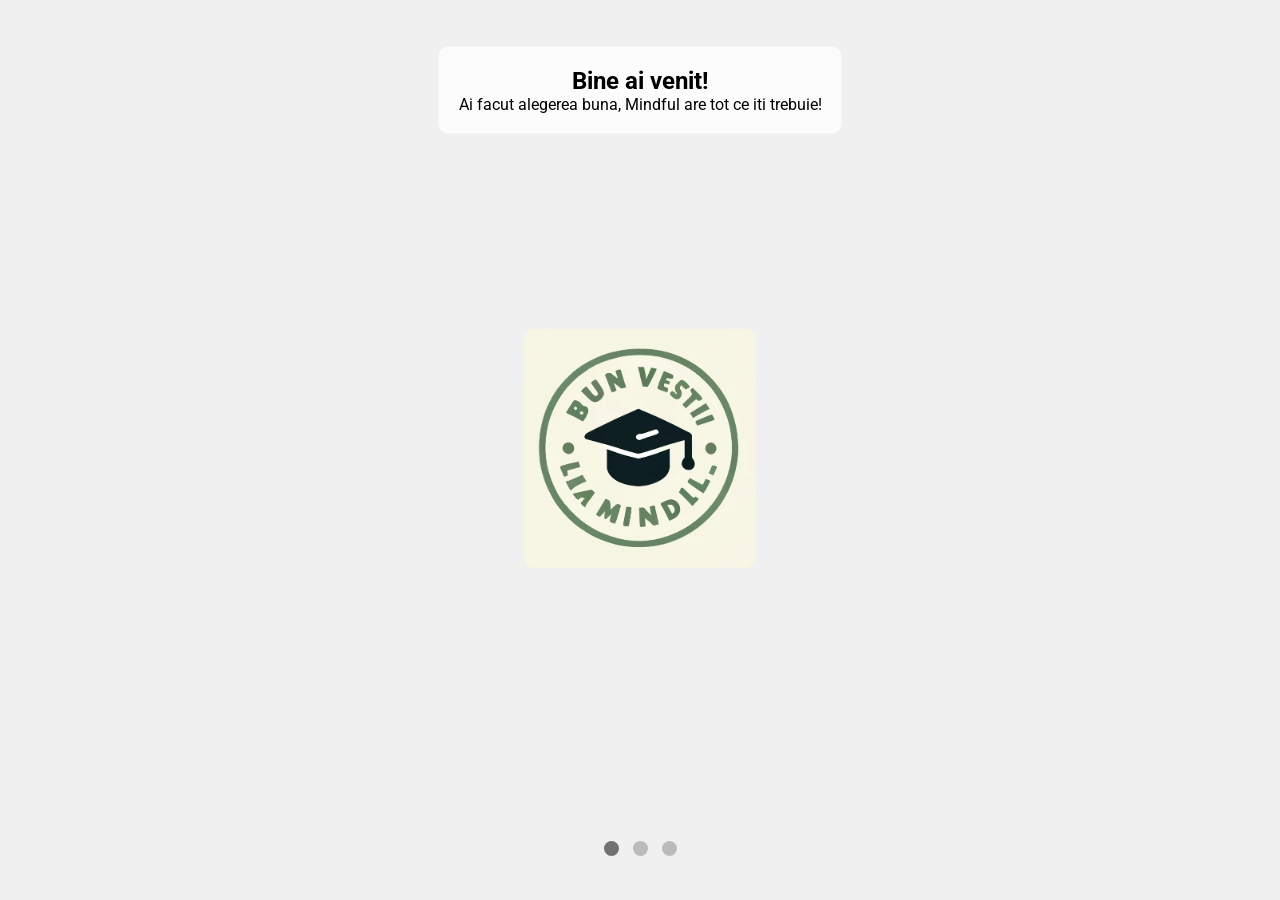
<file: intro.html>
<!DOCTYPE html>
<html lang="ro">
<head>
    <meta charset="UTF-8">
    <meta name="viewport" content="width=device-width, initial-scale=1.0">
    <title>Mindful: Introducere</title>
    <link rel="stylesheet" href="intro.css">
    <link href="https://fonts.googleapis.com/css2?family=Roboto:wght@400;500;700&display=swap" rel="stylesheet">
</head>
<body>
    <div class="slideshow-container">

        <div class="slide fade">
            <div class="text">
                <h2>Bine ai venit!</h2>
                <p>Ai facut alegerea buna, Mindful are tot ce iti trebuie!</p>
            </div>
            <img src="assets/slide1new1.png" alt="Slide 1 Image">
        </div>

        <div class="slide fade">
            <div class="text">
                <h2>V2.0.0 este aici!</h2>
                <p>Acum sub forma de site si compatibil cu toate dispozitivele!</p>
            </div>
            <img src="assets/slide2new.png" alt="Slide 2 Image">
        </div>

        <div class="slide fade">
            <div class="text">
                <h2>Mindful AI</h2>
                <p>Mindful AI: Împuternicirea Minților, Transformarea Viitorului.</p>
            </div>
            <img src="assets/slide3.png" alt="Slide 3 Image">
        </div>

    </div>

    <div class="dots-container">
        <span class="dot" onclick="currentSlide(1)"></span>
        <span class="dot" onclick="currentSlide(2)"></span>
        <span class="dot" onclick="currentSlide(3)"></span>
    </div>

    <script src="intro.js"></script>
</body>
</html>
</file>
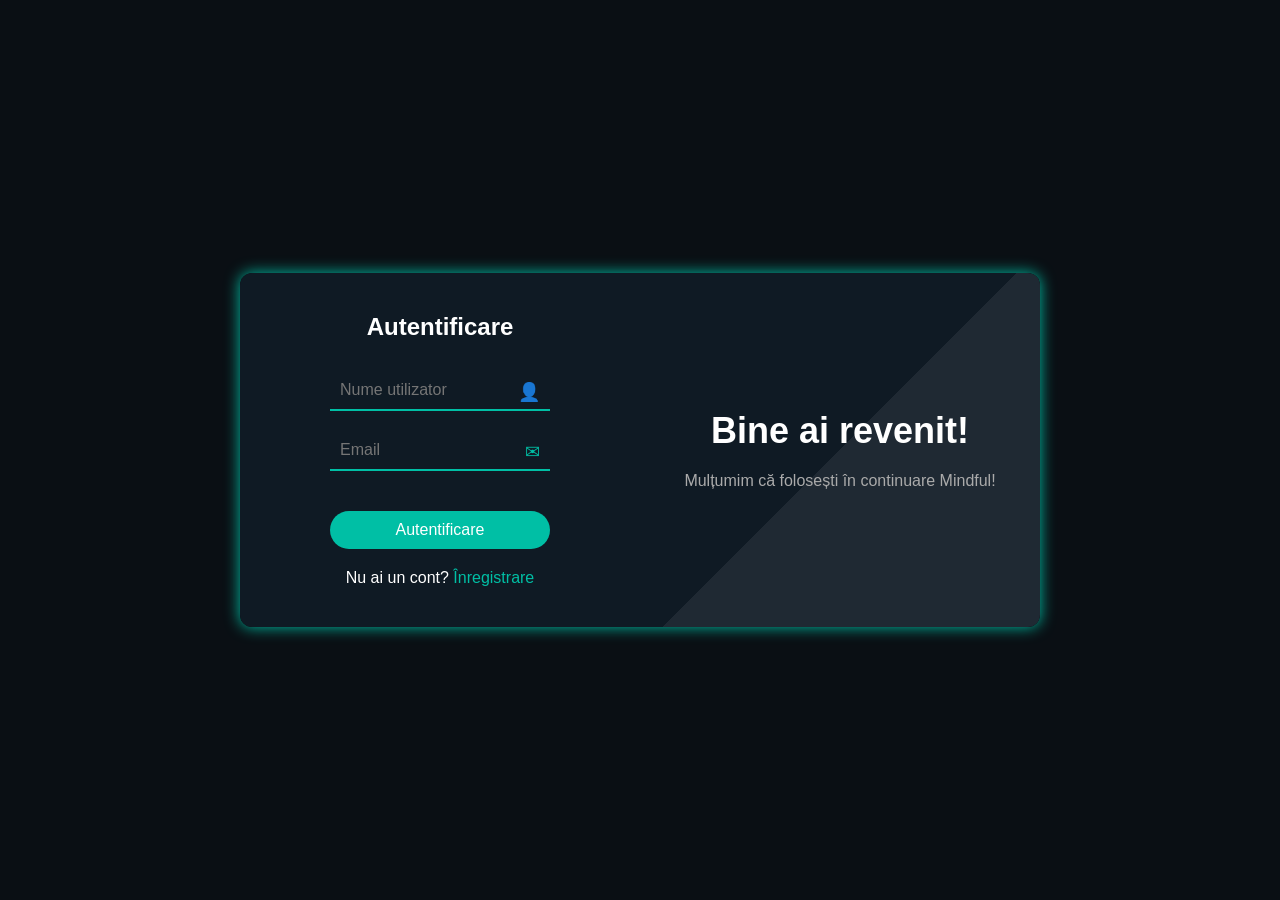
<file: signin.html>
<!DOCTYPE html>
<html lang="ro">
<head>
    <meta charset="UTF-8">
    <meta name="viewport" content="width=device-width, initial-scale=1.0">
    <title>Autentificare</title>
    <link rel="stylesheet" href="sign.css">
</head>
<body>
    <div class="container">
        <div class="login-box">
            <div class="left-box">
                <h2>Autentificare</h2>
                <form id="signin-form" action="login.php" method="POST">
                    <div class="textbox">
                        <input type="text" id="username-signin" name="username" placeholder="Nume utilizator" required>
                        <span class="icon">&#128100;</span>
                    </div>
                    <div class="textbox">
                        <input type="email" id="email-signin" name="email" placeholder="Email" required>
                        <span class="icon">&#9993;</span>
                    </div>
                    <button type="submit">Autentificare</button>
                    <p>Nu ai un cont? <a href="signup.html">Înregistrare</a></p>
                </form>
            </div>
            <div class="right-box">
                <h1>Bine ai revenit!</h1>
                <p>Mulțumim că folosești în continuare Mindful!</p>
            </div>
        </div>
    </div>
</body>
</html>
</file>
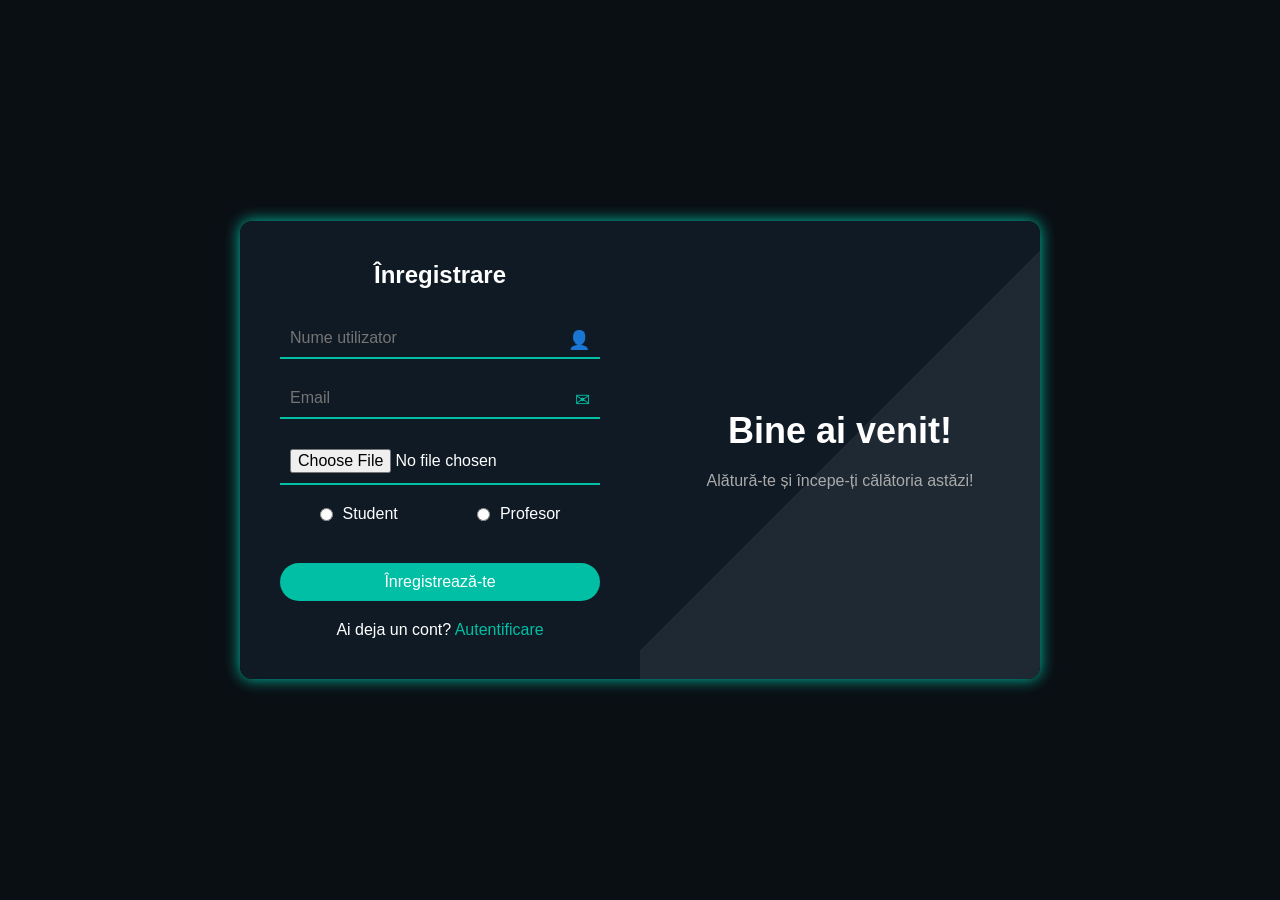
<file: signup.html>
<!DOCTYPE html>
<html lang="ro">
<head>
    <meta charset="UTF-8">
    <meta name="viewport" content="width=device-width, initial-scale=1.0">
    <title>Înregistrare</title>
    <link rel="stylesheet" href="sign.css">
</head>
<body>
    <div class="container">
        <div class="login-box">
            <div class="left-box">
                <h2>Înregistrare</h2>
                <form id="signup-form" action="register.php" method="POST" enctype="multipart/form-data">
                    <div class="textbox">
                        <input type="text" id="username-signup" name="username" placeholder="Nume utilizator" required>
                        <span class="icon">&#128100;</span>
                    </div>
                    <div class="textbox">
                        <input type="email" id="email-signup" name="email" placeholder="Email" required>
                        <span class="icon">&#9993;</span>
                    </div>
                    <div class="textbox">
                        <input type="file" id="profile-pic" name="profilePic" accept="image/*" required>
                    </div>
                    <div class="user-type">
                        <label>
                            <input type="radio" name="userType" value="student" required> Student
                        </label>
                        <label>
                            <input type="radio" name="userType" value="professor" required> Profesor
                        </label>
                    </div>
                    <button type="submit">Înregistrează-te</button>
                    <p>Ai deja un cont? <a href="signin.html">Autentificare</a></p>
                </form>
            </div>
            <div class="right-box">
                <h1>Bine ai venit!</h1>
                <p>Alătură-te și începe-ți călătoria astăzi!</p>
            </div>
        </div>
    </div>
</body>
</html>
</file>
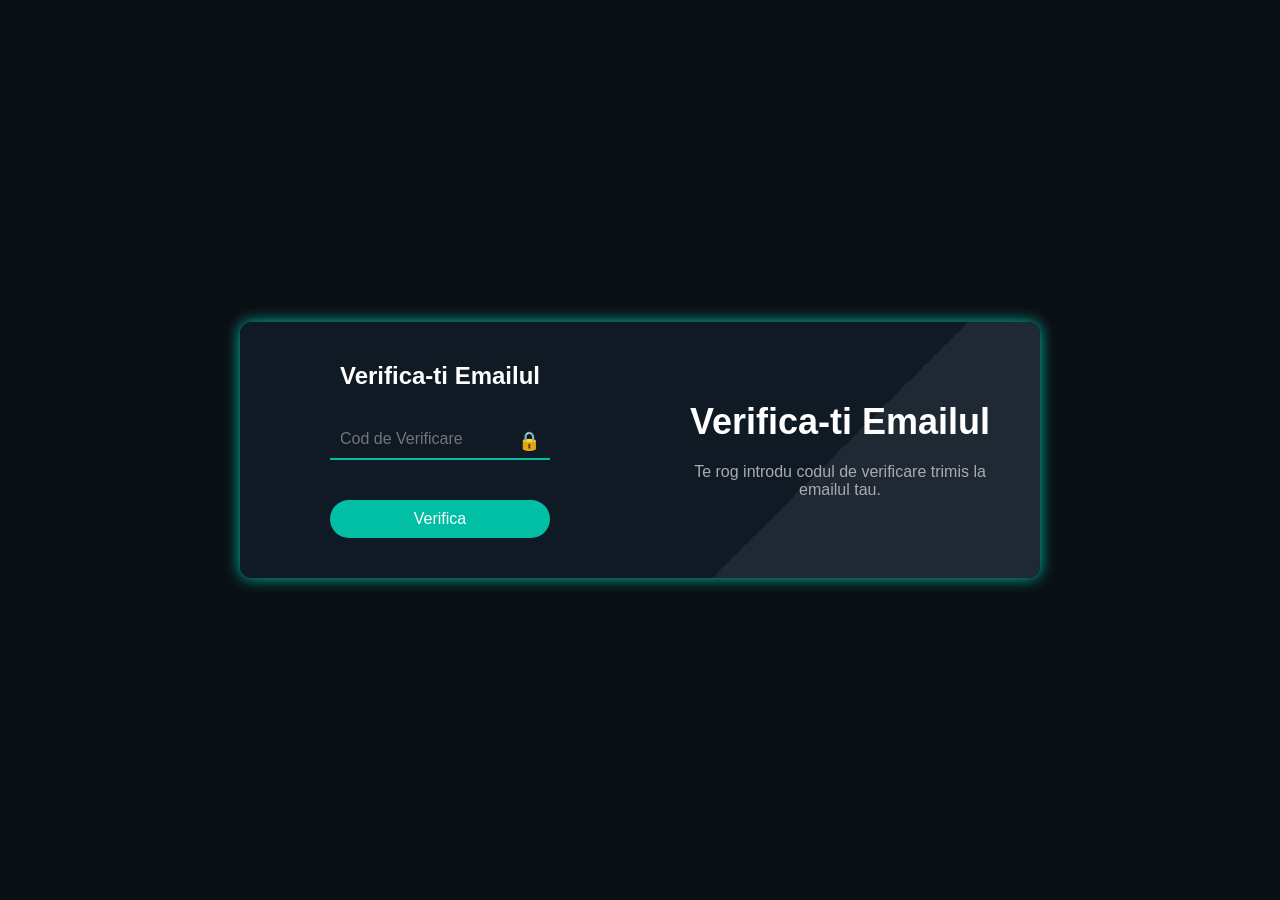
<file: verify.html>
<!DOCTYPE html>
<html lang="en">
<head>
    <meta charset="UTF-8">
    <meta name="viewport" content="width=device-width, initial-scale=1.0">
    <title>Verifica-ti Emailul</title>
    <link rel="stylesheet" href="sign.css">
</head>
<body>
    <div class="container">
        <div class="login-box">
            <div class="left-box">
                <h2>Verifica-ti Emailul</h2>
                <form id="verify-form" action="verify.php" method="POST">
                    <div class="textbox">
                        <input type="text" id="verification-code" name="verificationCode" placeholder="Cod de Verificare" required>
                        <span class="icon">&#128274;</span>
                    </div>
                    <button type="submit">Verifica</button>
                </form>
            </div>
            <div class="right-box">
                <h1>Verifica-ti Emailul</h1>
                <p>Te rog introdu codul de verificare trimis la emailul tau.</p>
            </div>
        </div>
    </div>
</body>
</html>
</file>
<file: intro.css>
/* Reset CSS */
* {
  margin: 0;
  padding: 0;
  box-sizing: border-box;
}

/* General Styles */
body {
  font-family: 'Roboto', sans-serif;
  background-color: #f0f0f0;
  color: #333;
  display: flex;
  justify-content: center;
  align-items: center;
  height: 100vh;
  overflow: hidden;
  position: relative;
}

/* Slideshow Container */
.slideshow-container {
  max-width: 1000px;
  position: relative;
  margin: auto;
  overflow: hidden;
  border-radius: 10px;
}

/* Slides */
.slide {
  display: none;
  position: relative;
  width: 100%;
  height: 100%;
}

.slide img {
  width: 100%;
  border-radius: 10px;
}

.text {
  position: fixed;
  top: 10%;
  left: 50%;
  transform: translate(-50%, -50%);
  background: rgba(255, 255, 255, 0.8);
  color: #000; /* Text negru */
  padding: 20px;
  border-radius: 10px;
  text-align: center;
}

/* Fading Animation */
.fade {
  animation-name: fade;
  animation-duration: 1s;
}

@keyframes fade {
  from { opacity: 0.4 }
  to { opacity: 1 }
}

/* Dots */
.dots-container {
  text-align: center;
  padding: 20px;
  position: absolute;
  bottom: 20px;
  width: 100%;
}

.dot {
  height: 15px;
  width: 15px;
  margin: 0 5px;
  background-color: #bbb;
  border-radius: 50%;
  display: inline-block;
  transition: background-color 0.6s ease;
}

.active, .dot:hover {
  background-color: #717171;
}
</file>
<file: sign.css>
* {
    box-sizing: border-box;
    margin: 0;
    padding: 0;
    font-family: Arial, sans-serif;
}

body {
    display: flex;
    justify-content: center;
    align-items: center;
    min-height: 100vh;
    background-color: #0a0f14;
    margin: 0;
}

.container {
    display: flex;
    justify-content: center;
    align-items: center;
    width: 100%;
    padding: 20px;
    background-color: #0a0f14;
}

.login-box {
    display: flex;
    flex-direction: column;
    background-color: #0a0f14;
    border-radius: 12px;
    box-shadow: 0 0 20px rgba(0, 0, 0, 0.5);
    overflow: hidden;
    width: 100%;
    max-width: 800px;
    margin: 20px;
}

.left-box, .right-box {
    padding: 40px;
    display: flex;
    flex-direction: column;
    justify-content: center;
    align-items: center;
    text-align: center;
}

.left-box {
    background-color: #0f1a24;
    border-radius: 12px 12px 0 0;
}

.right-box {
    background-color: #1f2933;
    background: linear-gradient(135deg, #0f1a24 50%, #1f2933 50%);
    color: white;
    border-radius: 0 0 12px 12px;
}

h2 {
    color: white;
    margin-bottom: 30px;
}

.textbox {
    position: relative;
    margin-bottom: 20px;
    width: 100%;
}

.textbox input {
    width: 100%;
    padding: 10px;
    background-color: #0f1a24;
    border: none;
    border-bottom: 2px solid #00bfa5;
    color: white;
    font-size: 16px;
    outline: none;
}

.textbox .icon {
    position: absolute;
    right: 10px;
    top: 10px;
    color: #00bfa5;
    font-size: 18px;
}

button {
    width: 100%;
    padding: 10px;
    background-color: #00bfa5;
    border: none;
    border-radius: 25px;
    color: white;
    font-size: 16px;
    cursor: pointer;
    transition: background-color 0.3s;
    margin-top: 20px;
}

button:hover {
    background-color: #00a591;
}

.left-box p {
    margin-top: 20px;
    color: white;
}

.left-box p a {
    color: #00bfa5;
    text-decoration: none;
}

.right-box h1 {
    font-size: 36px;
    margin-bottom: 20px;
}

.right-box p {
    font-size: 16px;
    color: #aaaaaa;
}

.login-box {
    box-shadow: 0 0 15px #00bfa5;
}

.left-box input:focus {
    border-bottom: 2px solid #00a591;
}

.user-type {
    display: flex;
    justify-content: space-around;
    width: 100%;
    margin: 20px 0;
    color: white;
}

.user-type label {
    display: flex;
    align-items: center;
}

.user-type input {
    margin-right: 10px;
}

/* Responsive Styles */
@media (min-width: 768px) {
    .login-box {
        flex-direction: row;
    }

    .left-box, .right-box {
        width: 50%;
        border-radius: 12px 0 0 12px;
    }

    .right-box {
        border-radius: 0 12px 12px 0;
    }
}

#console-container {
    width: 100%;
    max-width: 600px;
    margin: 20px auto;
    padding: 10px;
    border: 1px solid #ccc;
    border-radius: 5px;
    background-color: #f9f9f9;
}

#console-output {
    height: 300px;
    overflow-y: scroll;
    border-bottom: 1px solid #ccc;
    padding: 10px;
    background-color: #333;
    color: #fff;
    font-family: monospace;
}

#console-input {
    width: 100%;
    padding: 10px;
    box-sizing: border-box;
    border: none;
    border-top: 1px solid #ccc;
    font-family: monospace;
}
</file>
